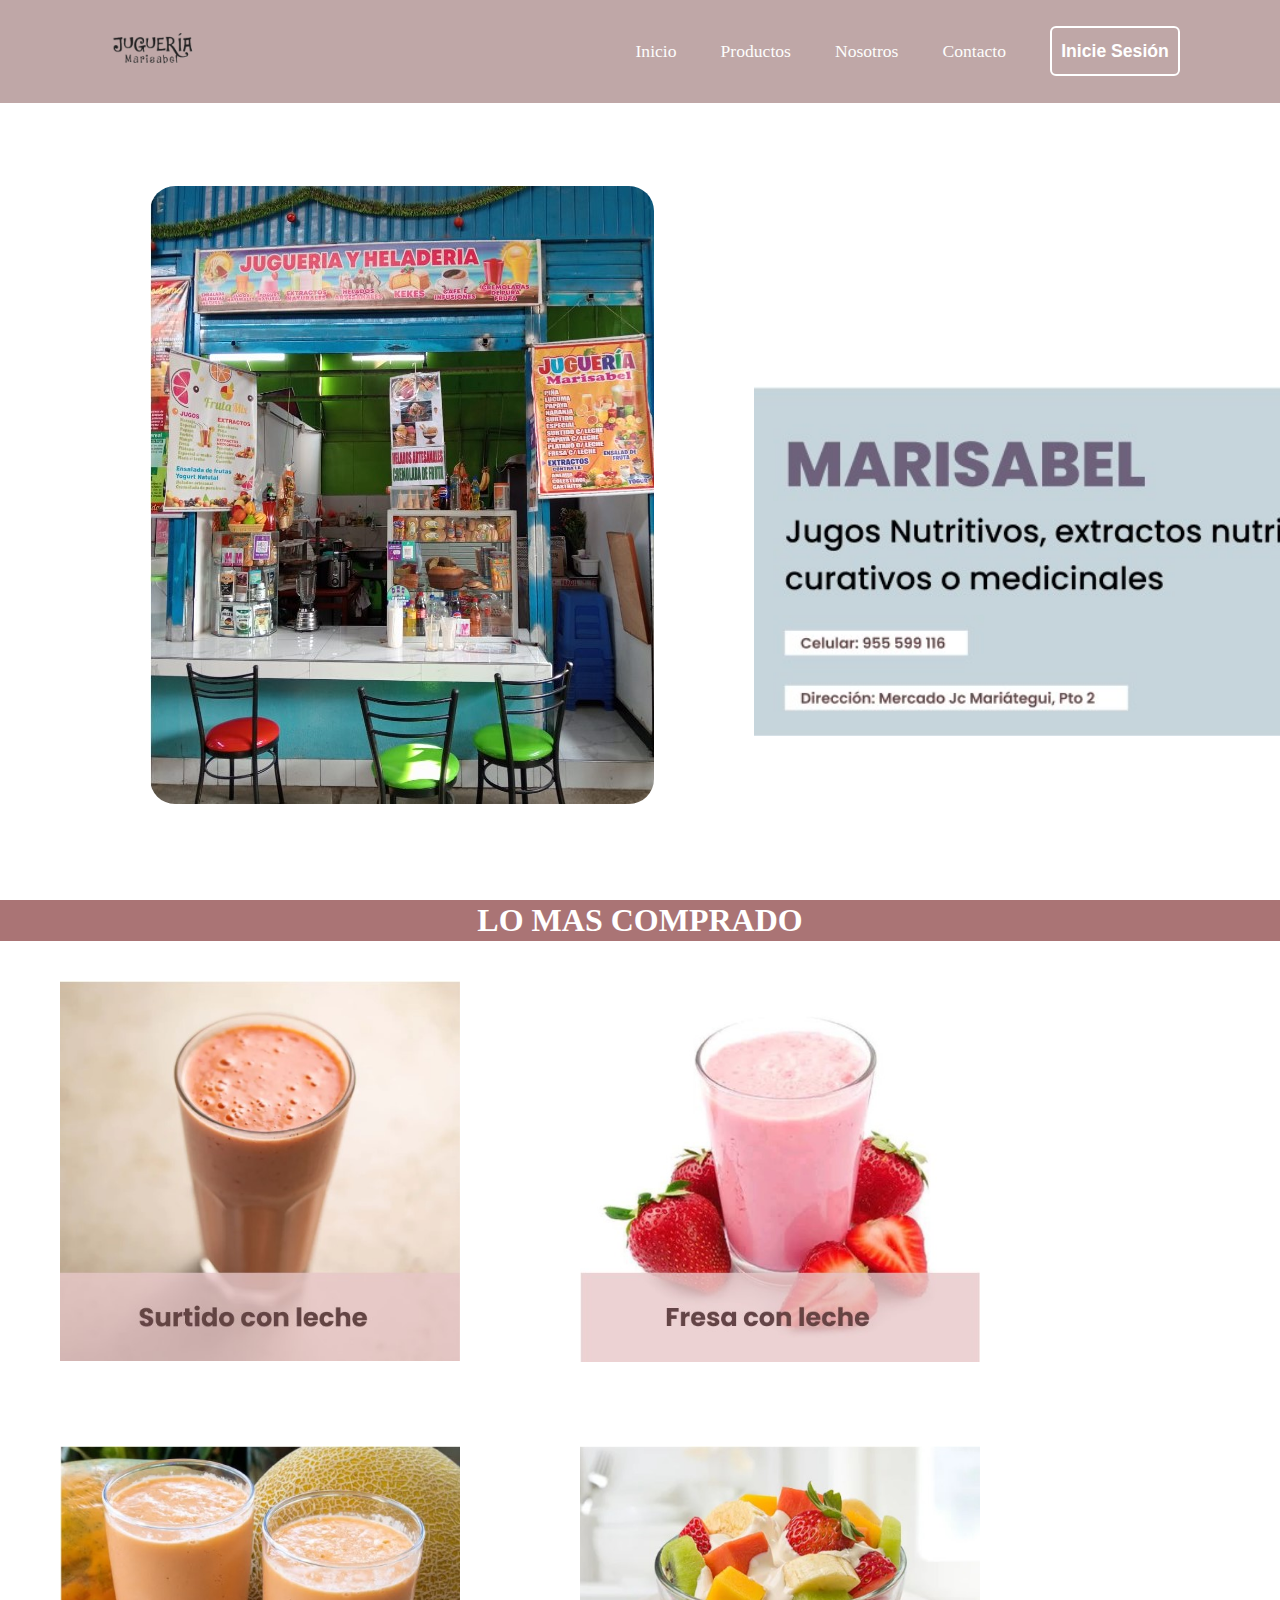
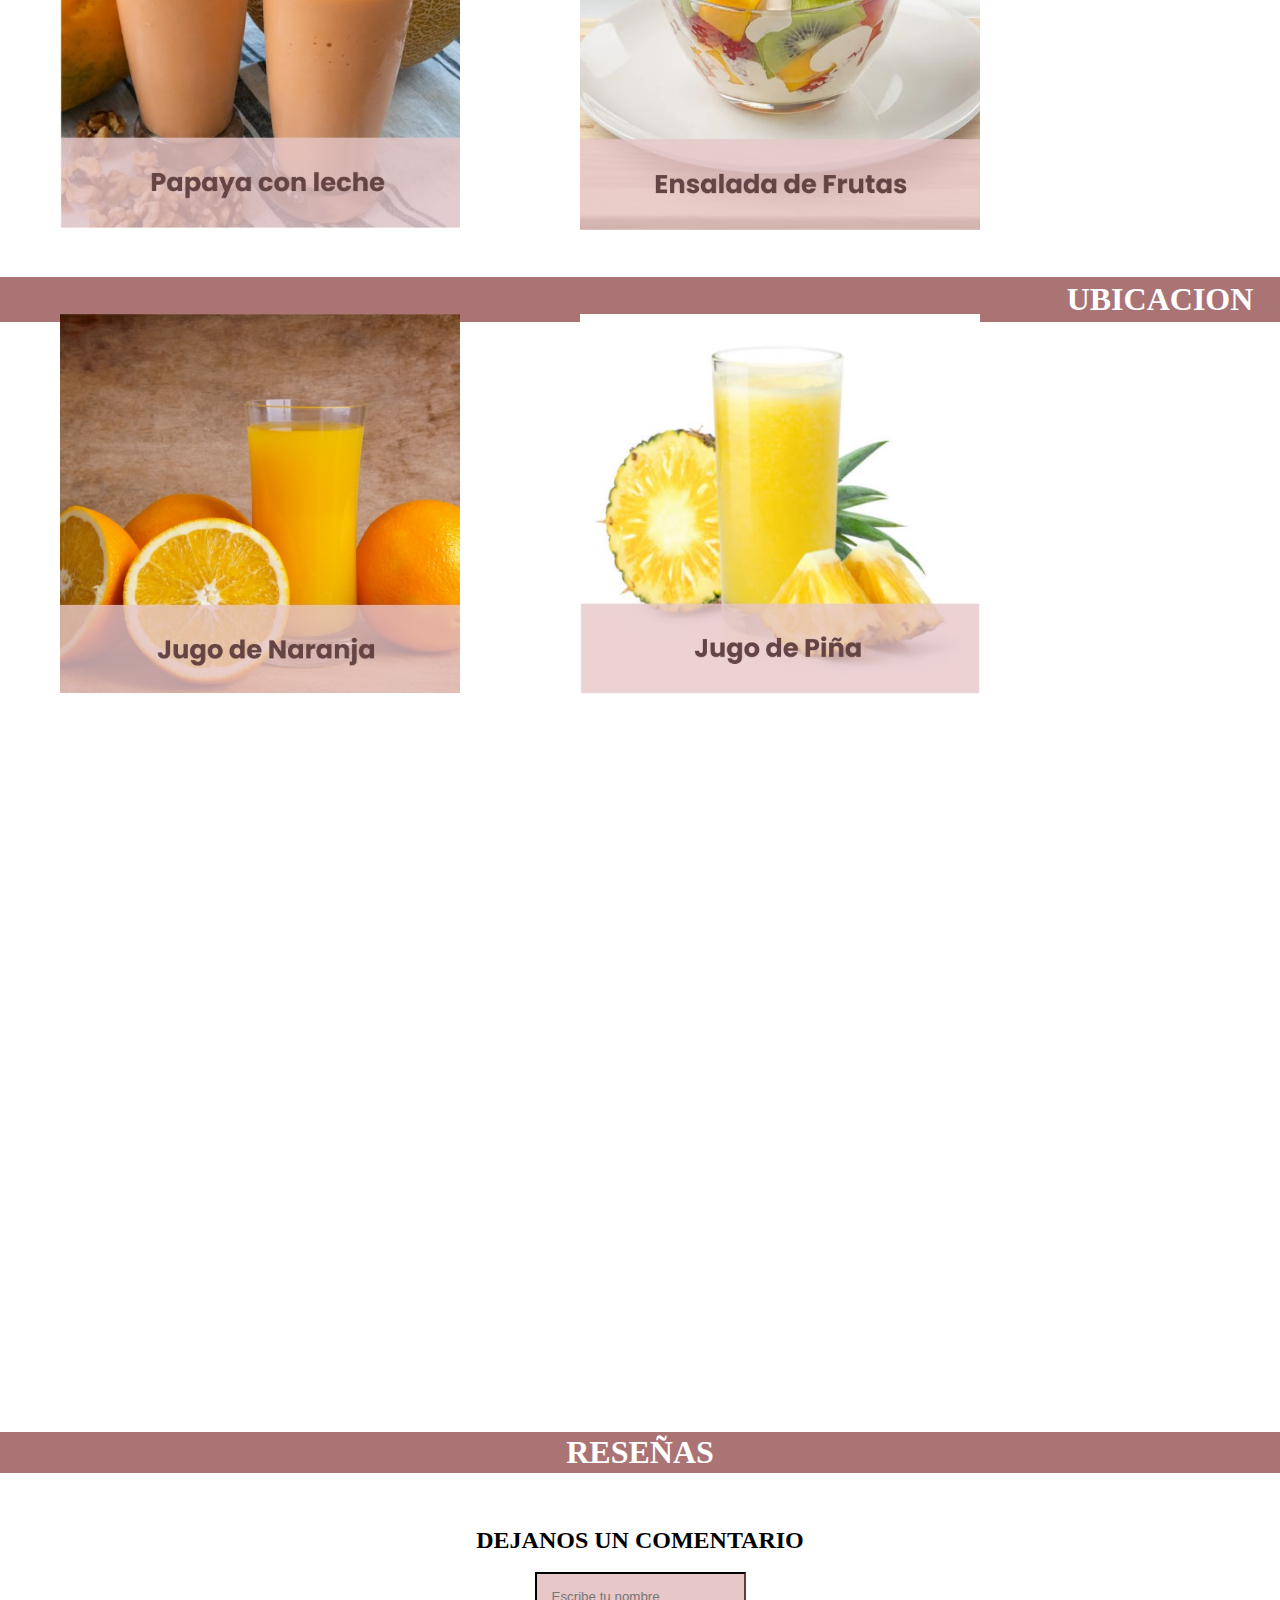
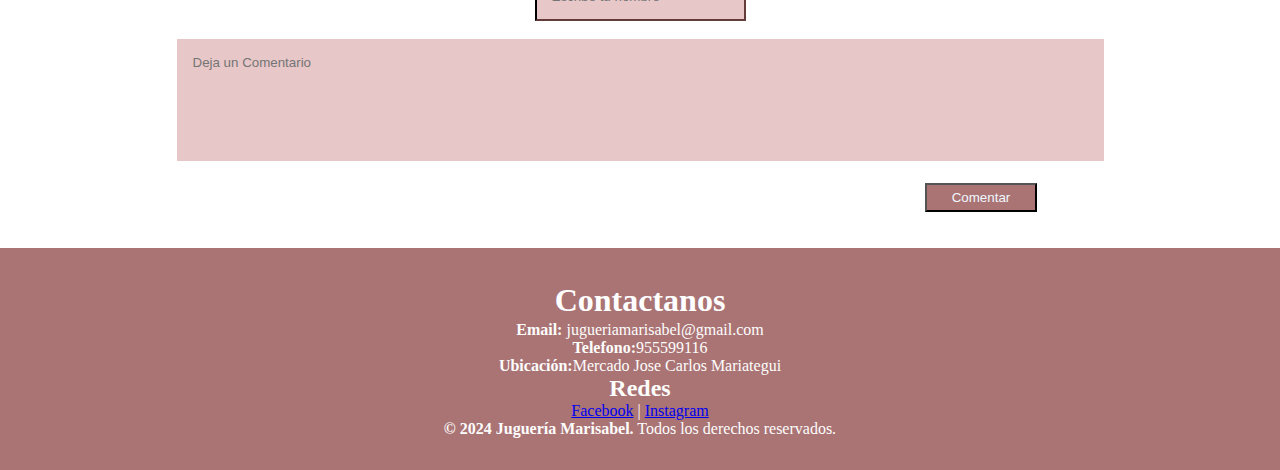
<file: Index.html>
<!DOCTYPE html>
<html lang="es">

<head>
    <meta charset="UTF-8">
    <meta name="viewport" content="width=device-width, initial-scale=1.0">
    <title>Jugueria </title>
    <link rel="stylesheet" href="./Css/style.css">

</head>

<body>

    <script src="./Js/login.js"></script>
    <header>

        <div class="logo">
            <img src="./imgpro/log.png" alt="" width="100">
        </div>

        <nav class="navegacion"> <!-- Creando el menú -->
            <a href="Index.html">Inicio</a>
            <a href="Productos.html">Productos</a>
            <a href="Nosotros.html">Nosotros</a>
            <a href="Contacto.html">Contacto</a>
            <button class="btn" onclick="location.href='login.html'">Inicie Sesión</button>
        </nav>

    </header>


    <br><br>

    <div class="contenedor">
        <img class="imagen1" src="./imgpro/Puesto.jpg" alt="">
        <img class="imagen2" src="./imgpro/Lema.jpg" alt="">
    </div>
    
    <br><br>

    <div class="Inicio">
        <h1>LO MAS COMPRADO</h1>
    </div>

    <div class="enbutidos">
        <div class=enbutido1>
            <img src="imgpro/surtidos/surtido1.jpg" alt="">
        </div>
    </div>
    <div class="enbutidos">
        <div class=enbutido1>
            <img src="imgpro/surtidos/surtido2.jpg" alt="">
        </div>
    </div>
    <div class="enbutidos">
        <div class=enbutido1>
            <img src="imgpro/surtidos/surtido3.jpg" alt="">
        </div>
    </div>
    <div class="enbutidos">
        <div class=enbutido1>
            <img src="imgpro/surtidos/surtido4.jpg" alt="">
        </div>
    </div>
    <div class="enbutidos">
        <div class=enbutido1>
            <img src="imgpro/surtidos/surtido5.jpg" alt="">
        </div>
    </div>
    <div class="enbutidos">
        <div class=enbutido1>
            <img src="imgpro/surtidos/surtido6.jpg" alt="">
        </div>
    </div>

    

    <br><br>
    <div class="ubicacion">

        <h1>UBICACION</h1>

    </div><br><br>

    <iframe
        src="https://www.google.com/maps/embed?pb=!1m18!1m12!1m3!1d949.9019929996198!2d-76.98921442967804!3d-11.938868339245543!2m3!1f0!2f0!3f0!3m2!1i1024!2i768!4f13.1!3m3!1m2!1s0x9105dab796ec04b1%3A0x4521cd4cae02888f!2sMercado%20Jose%20Carlos%20Mariategui!5e1!3m2!1ses-419!2spe!4v1716254564432!5m2!1ses-419!2spe"
        width="1200" height="600" style="border:0;" allowfullscreen="" loading="lazy"
        referrerpolicy="no-referrer-when-downgrade"></iframe>


    <h1>RESEÑAS</h1>
    <div class="reseña">
        <br><br><br>
        <div class="subtitulo">
            <h2>DEJANOS UN COMENTARIO</h2><br>
        </div>
        <div class="comen">
            <form action="https://formsubmit.co/a.claritahuanca@seoane.edu.pe" method="POST">  
                <input type="hidden" name="_template" value="box">  
                <input type="text" name="name" id="name" placeholder="Escribe tu nombre" required><br><br>
                <textarea name="comments" id="email" placeholder="Deja un Comentario" cols="110" rows="6"></textarea> <br><br>
                <input type="hidden" name="_next" value="http://localhost:3000/index.html">
                <input type="hidden" name="_captcha" value="false">
                <button type="submit">Comentar</button>
            </form>    
        </div>  
    </div>

</body>
<br><br>
<footer>
    <h1>Contactanos</h1>
    <p><b>Email:</b> jugueriamarisabel@gmail.com</p>
    <p> <b>Telefono:</b>955599116</p>
    <p> <b>Ubicación:</b>Mercado Jose Carlos Mariategui</p>
    <h2>Redes</h2>
    <p>
        <a href="https://www.facebook.com" target="_blank"><i class="fab fa-facebook"></i> Facebook</a> |

        <a href="https://www.instagram.com" target="_blank"><i class="fab fa-instagram"></i> Instagram</a>
    </p>
    <p><b>&copy; 2024 Juguería Marisabel.</b> Todos los derechos reservados.</p>
</footer>

</html>
</file>
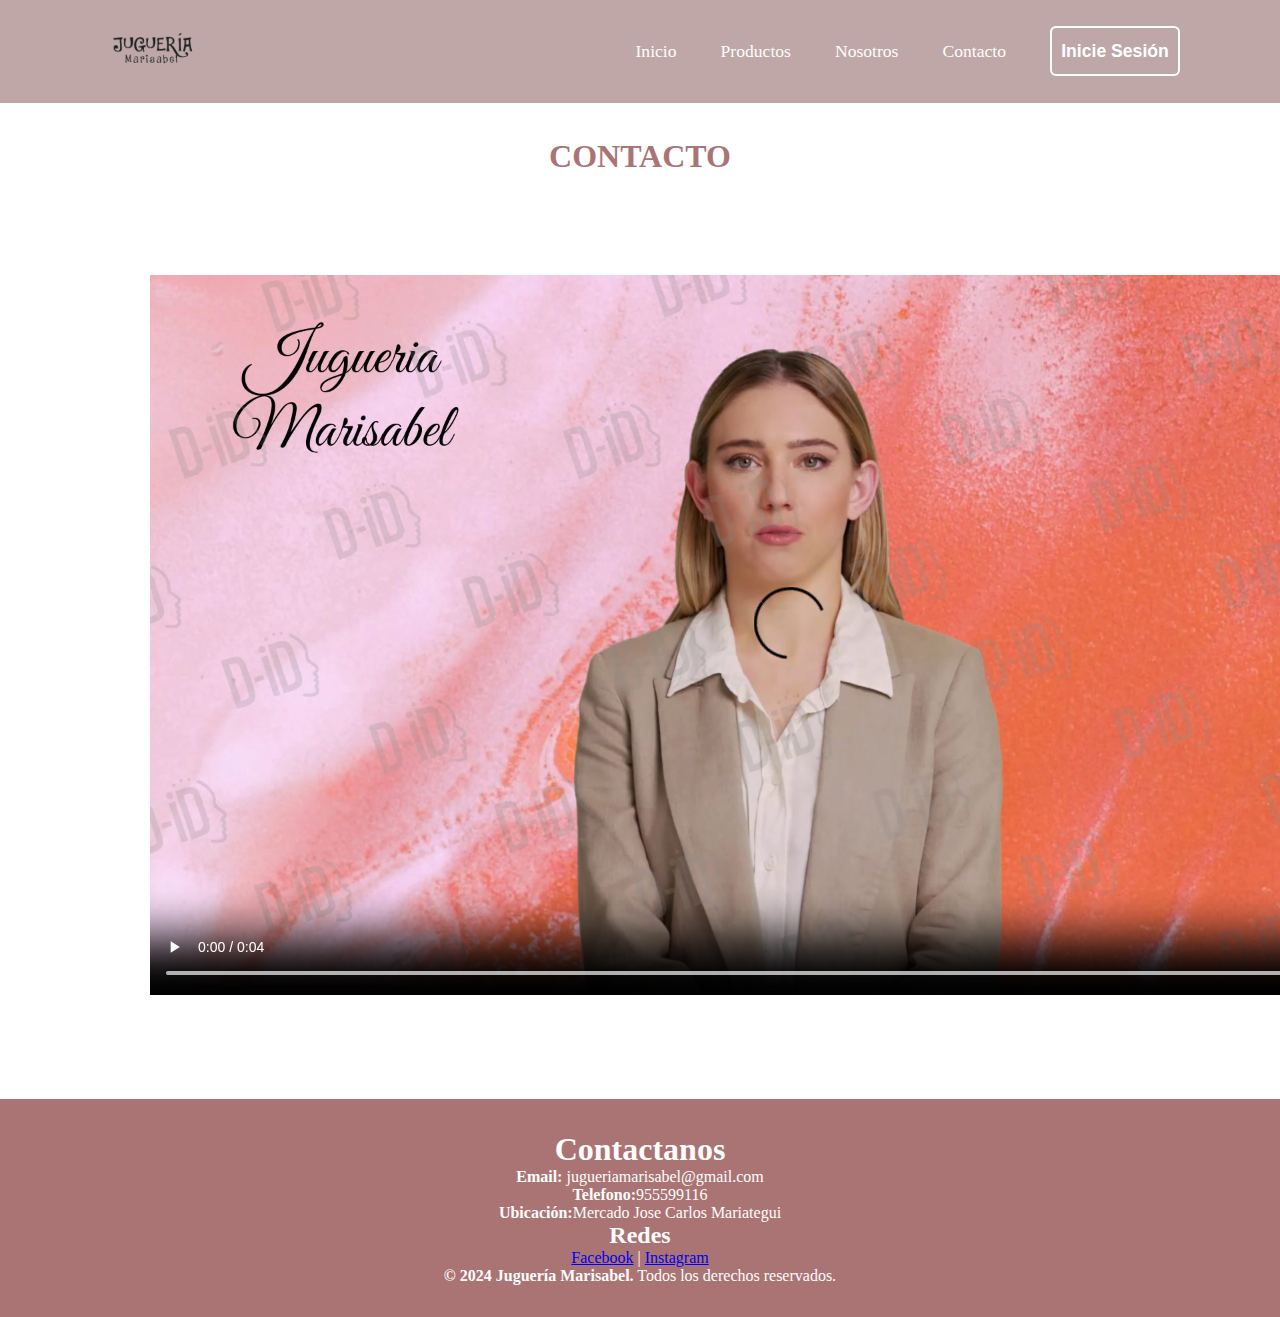
<file: Contacto.html>
<!DOCTYPE html>
<html lang="es">

<head>
    <meta charset="UTF-8">
    <meta name="viewport" content="width=device-width, initial-scale=1.0">
    <title>Jugueria</title>
    <link rel="stylesheet" href="./Css/contacto.css">
</head>

<body>

    <header>

        <div class="logo">
            <img src="./imgpro/log.png" alt="" class="logo-img" width="100">
        </div>

        <nav class="navegacion"> <!-- Creando el menú -->
            <a href="Index.html">Inicio</a>
            <a href="Productos.html">Productos</a>
            <a href="Nosotros.html">Nosotros</a>
            <a href="Contacto.html">Contacto</a>
            <button class="btn" onclick="location.href='login.html'">Inicie Sesión</button>
        </nav>
    </header>

    <br><br>
    <div class="titulo1">
        <h1>CONTACTO</h1>
    </div>

    <video width="1280" height="720" controls>
        <source src="./imgpro/Jugueria.mp4" type="video/mp4">
    </video>


</body>

<footer>
    <h1>Contactanos</h1>
    <p><b>Email:</b> jugueriamarisabel@gmail.com</p>
    <p> <b>Telefono:</b>955599116</p>
    <p> <b>Ubicación:</b>Mercado Jose Carlos Mariategui</p>
    <h2>Redes</h2>
    <p>
        <a href="https://www.facebook.com" target="_blank"><i class="fab fa-facebook"></i> Facebook</a> |

        <a href="https://www.instagram.com" target="_blank"><i class="fab fa-instagram"></i> Instagram</a>
    </p>
    <p><b>&copy; 2024 Juguería Marisabel.</b> Todos los derechos reservados.</p>
</footer>

</html>
</file>
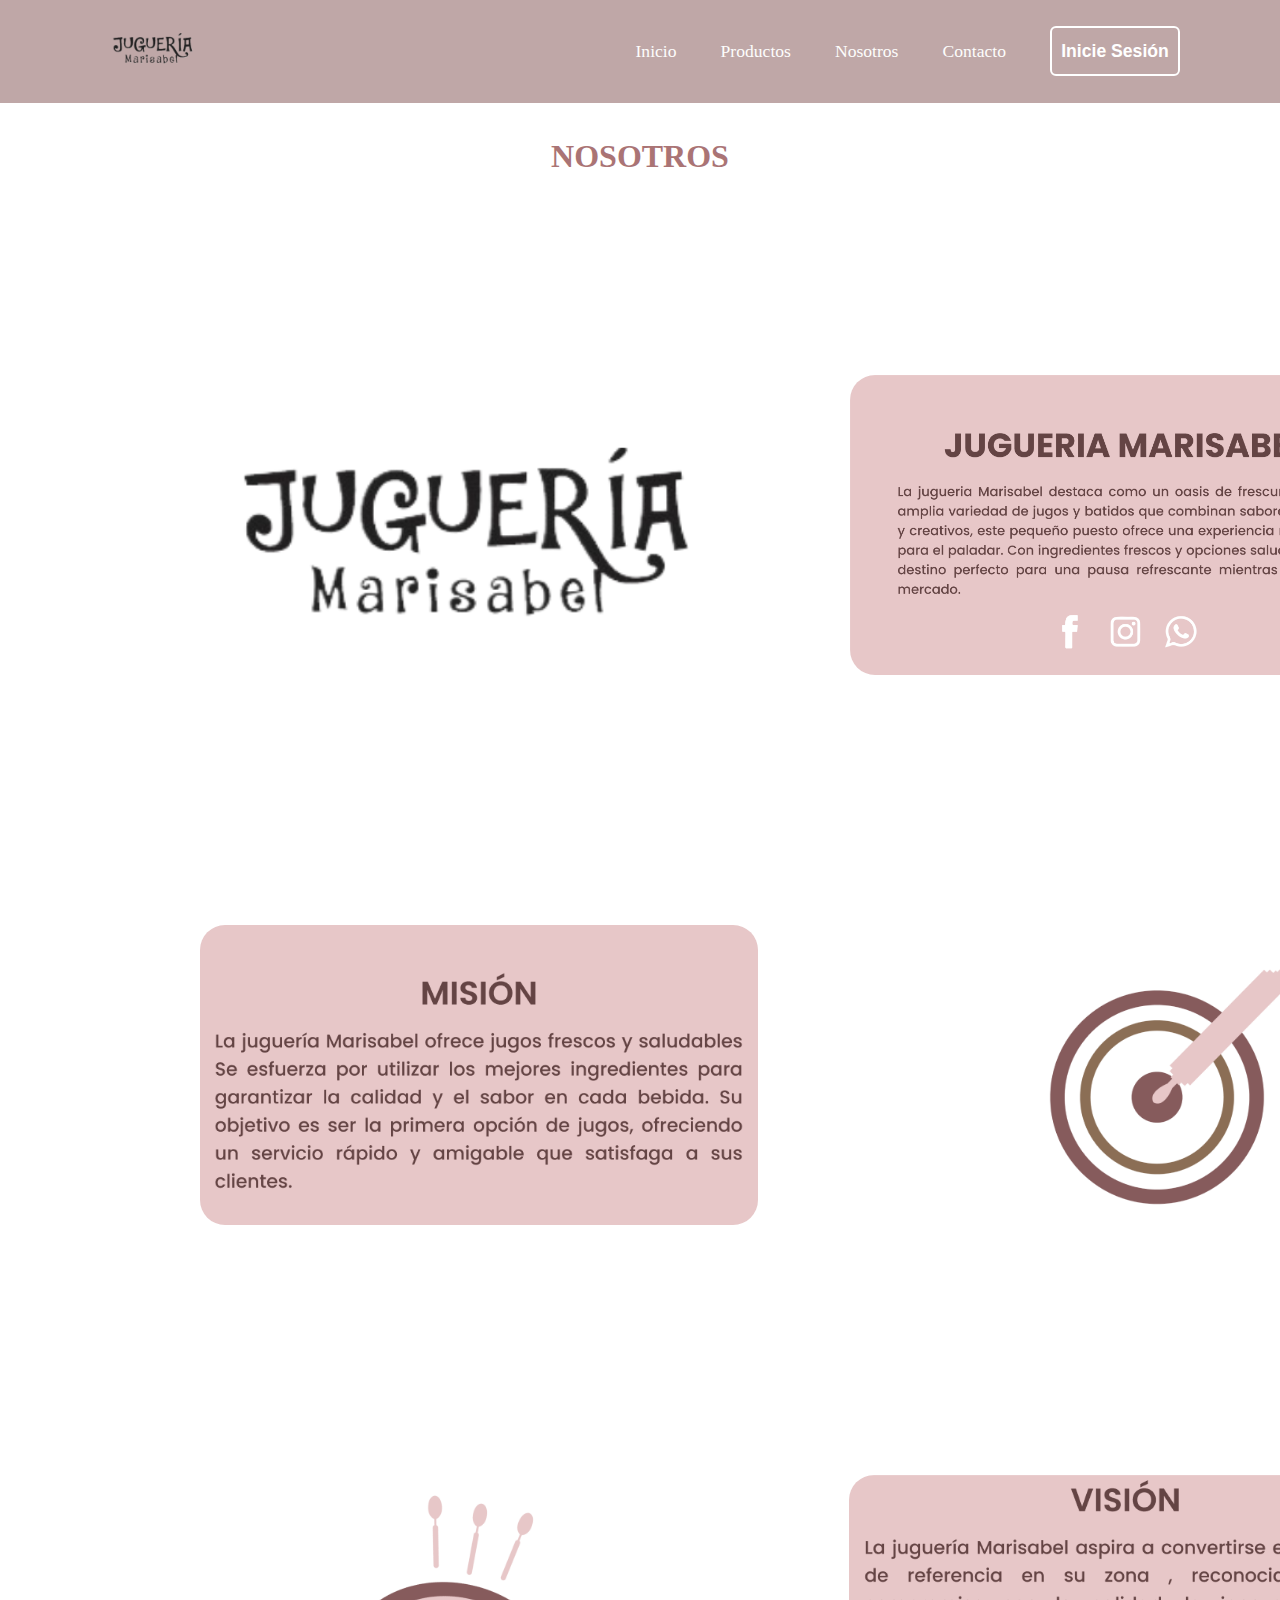
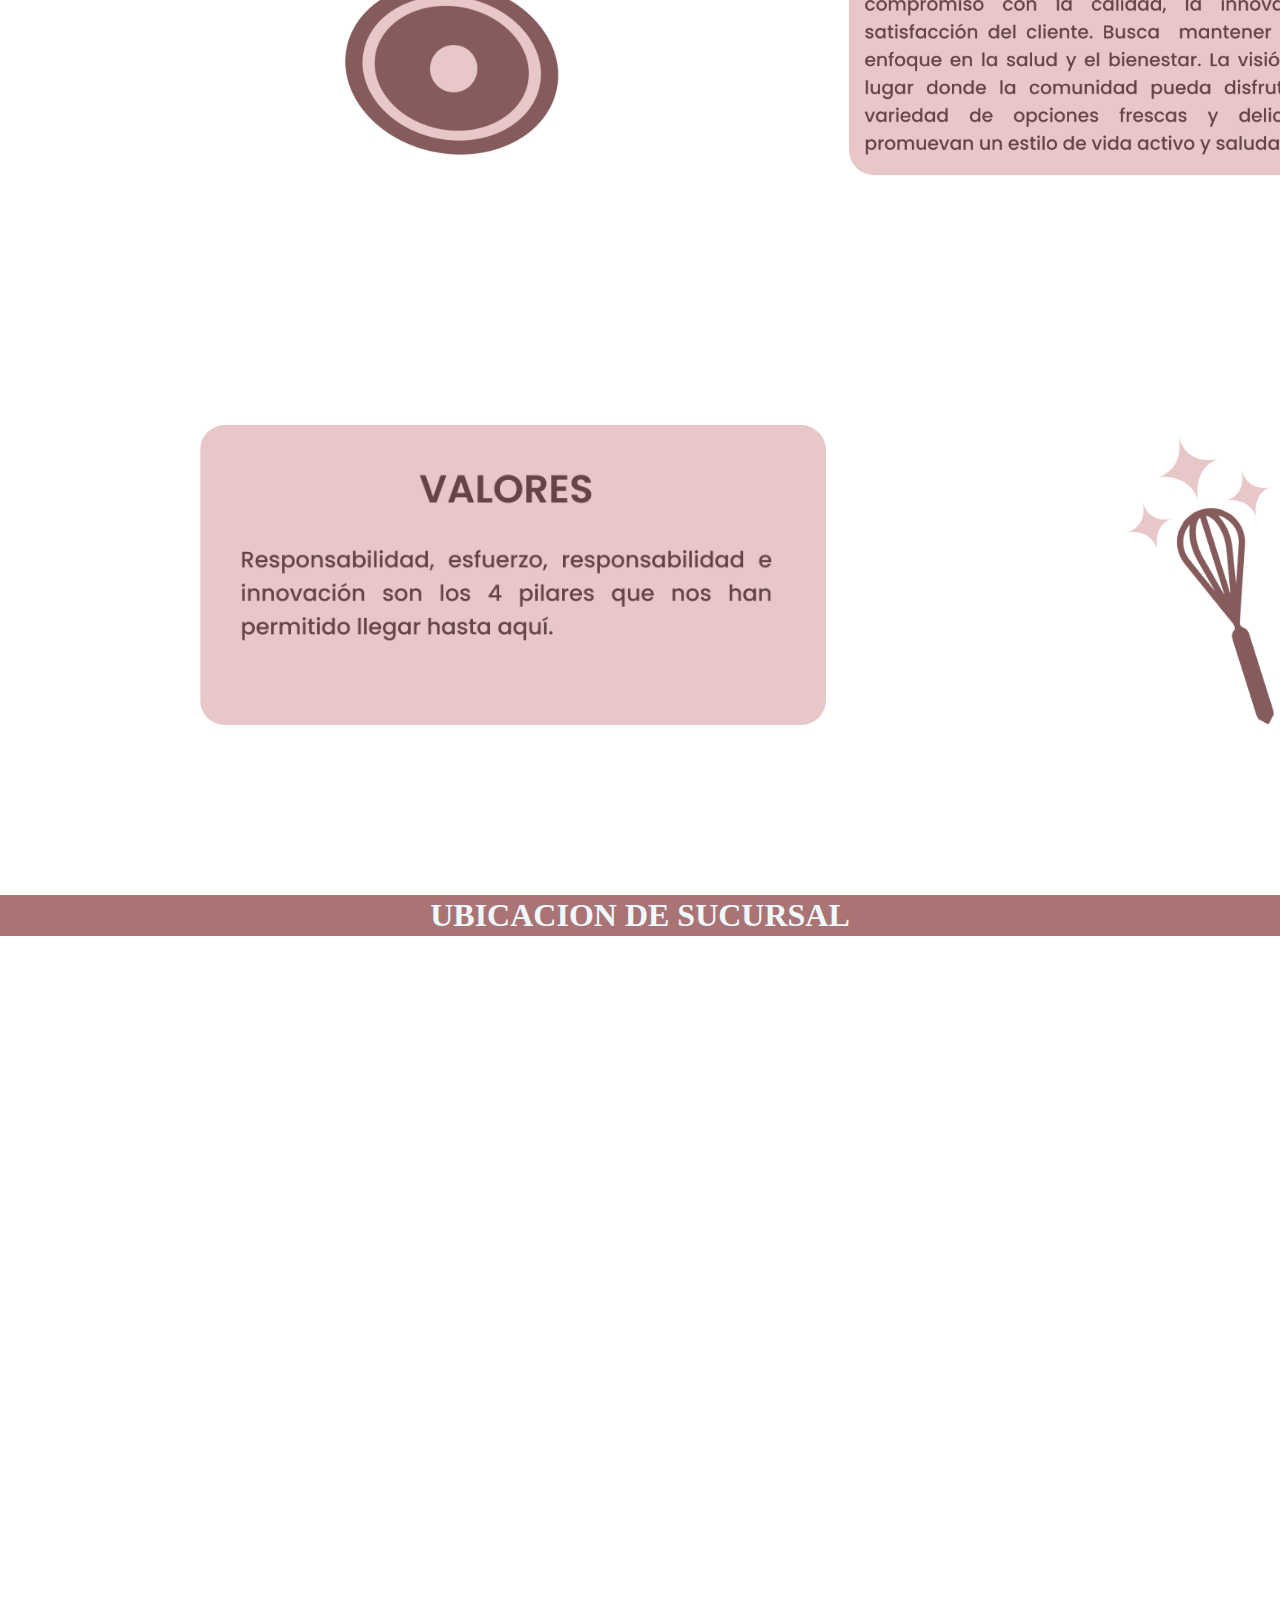
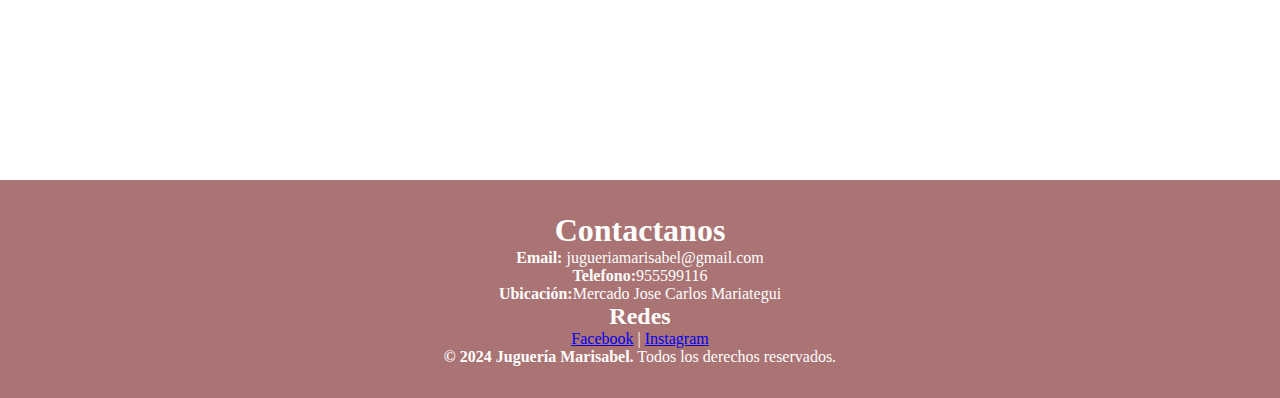
<file: Nosotros.html>
<!DOCTYPE html>
<html lang="es">

<head>
    <meta charset="UTF-8">
    <meta name="viewport" content="width=device-width, initial-scale=1.0">
    <title>Jugueria</title>
    <link rel="stylesheet" href="./Css/Nosotros.css">
</head>

<body>

    <header>

        <div class="logo">
            <img src="./imgpro/log.png" alt="" class="logo-img" width="100">
        </div>

        <nav class="navegacion"> <!-- Creando el menú -->
            <a href="Index.html">Inicio</a>
            <a href="Productos.html">Productos</a>
            <a href="Nosotros.html">Nosotros</a>
            <a href="Contacto.html">Contacto</a>
            <button class="btn" onclick="location.href='login.html'">Inicie Sesión</button>
        </nav>

    </header>

    <br><br>

    <div class="titulo1">
        <h1>NOSOTROS</h1>
    </div>

    <div class="contenedor">
        <img class="imagen1" src="./imgpro/log.png" alt="">
        <img class="imagen2" src="./imgpro/nosotros/jugueria.png" alt="">
    </div>

    <div class="contenedor">
        <img class="imagen3" src="./imgpro/nosotros/mision.png" alt="">
        <img class="imagen4" src="./imgpro/nosotros/masa.png" alt="">
    </div>

    <div class="contenedor">
        <img class="imagen5" src="./imgpro/nosotros/cucharitas.png" alt="">
        <img class="imagen6" src="./imgpro/nosotros/vision.png" alt="">
    </div>

    <div class="contenedor">
        <img class="imagen7" src="./imgpro/nosotros/valores.png" alt="">
        <img class="imagen8" src="./imgpro/nosotros/batidora.png" alt="">
    </div>

    <div class="ubicacion">

        <h1>UBICACION DE SUCURSAL</h1>

    </div>

    <iframe
        src="https://www.google.com/maps/embed?pb=!1m18!1m12!1m3!1d949.9019929996198!2d-76.98921442967804!3d-11.938868339245543!2m3!1f0!2f0!3f0!3m2!1i1024!2i768!4f13.1!3m3!1m2!1s0x9105dab796ec04b1%3A0x4521cd4cae02888f!2sMercado%20Jose%20Carlos%20Mariategui!5e1!3m2!1ses-419!2spe!4v1716254564432!5m2!1ses-419!2spe"
        width="1200" height="600" style="border:0;" allowfullscreen="" loading="lazy"
        referrerpolicy="no-referrer-when-downgrade">
    </iframe>


</body>

<footer>
    <h1>Contactanos</h1>
    <p><b>Email:</b> jugueriamarisabel@gmail.com</p>
    <p> <b>Telefono:</b>955599116</p>
    <p> <b>Ubicación:</b>Mercado Jose Carlos Mariategui</p>
    <h2>Redes</h2>
    <p>
        <a href="https://www.facebook.com" target="_blank"><i class="fab fa-facebook"></i> Facebook</a> |

        <a href="https://www.instagram.com" target="_blank"><i class="fab fa-instagram"></i> Instagram</a>
    </p>
    <p><b>&copy; 2024 Juguería Marisabel.</b> Todos los derechos reservados.</p>
</footer>

</html>
</file>
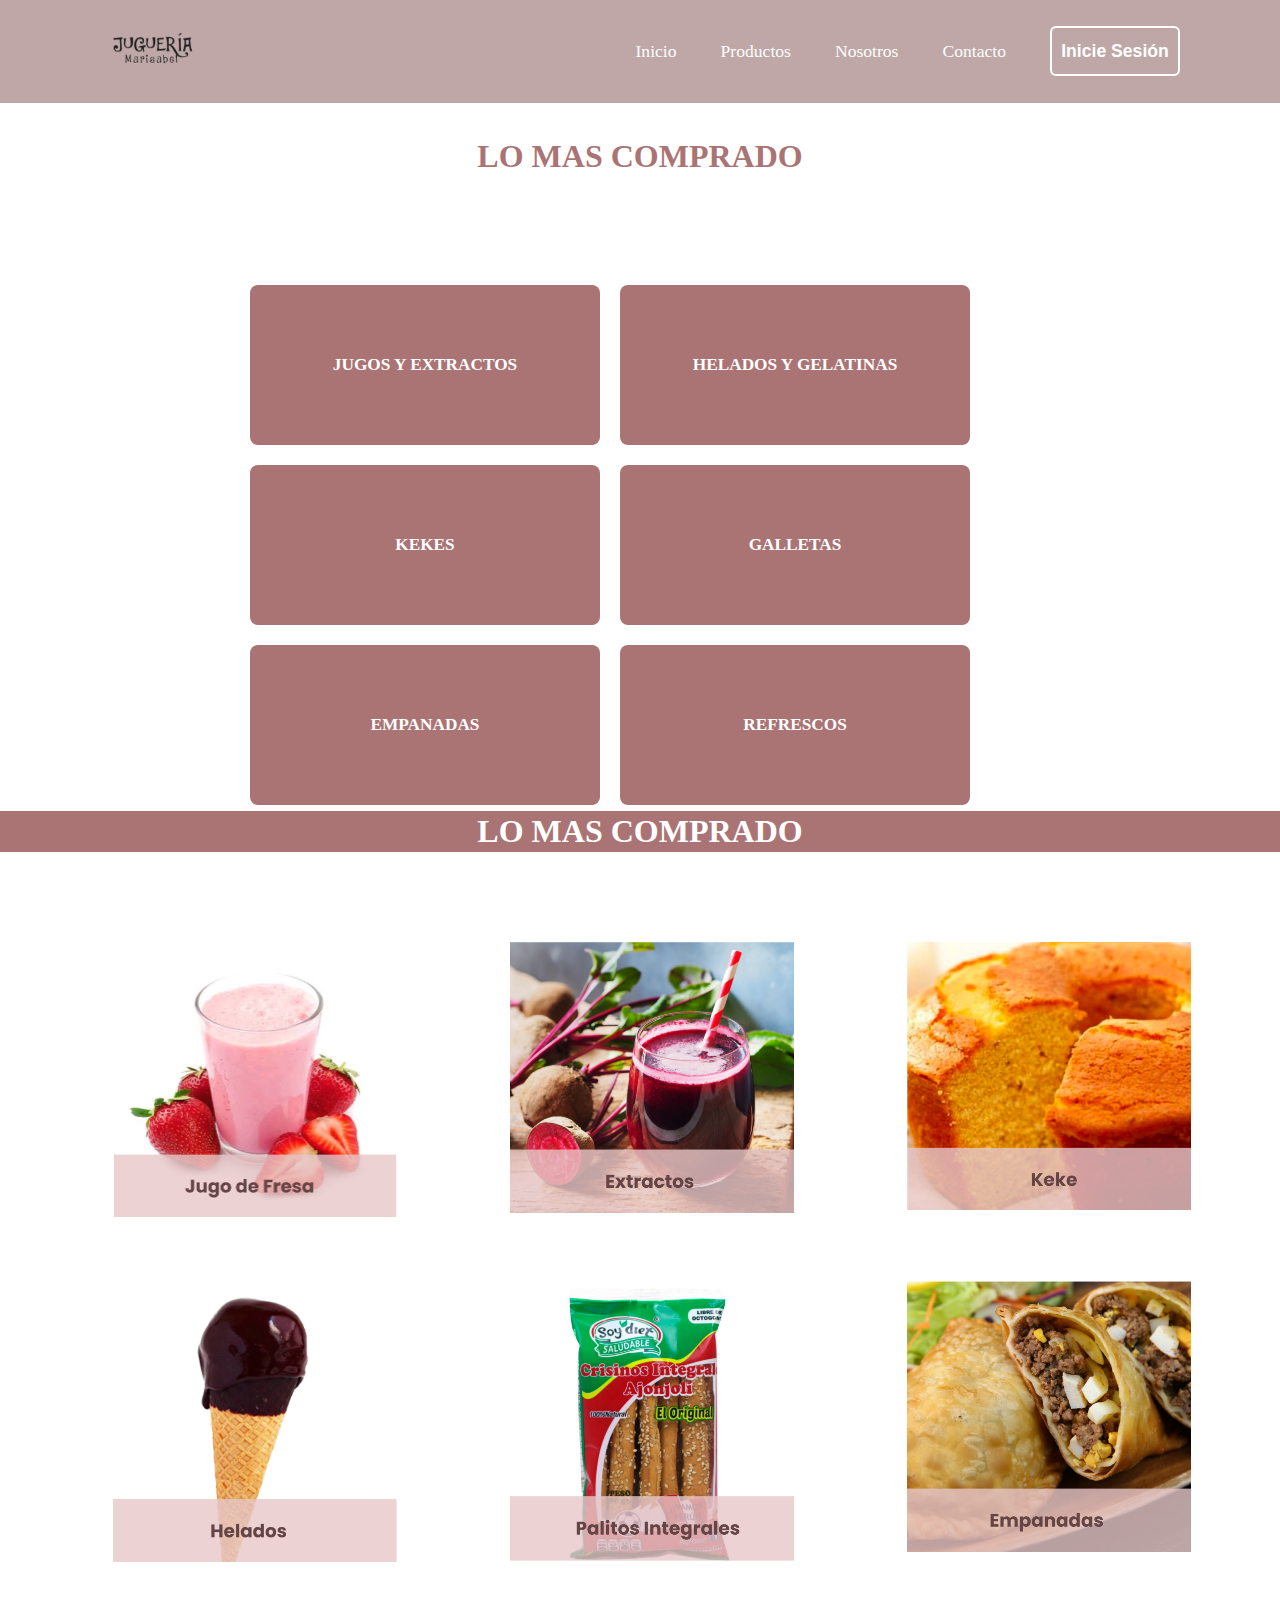
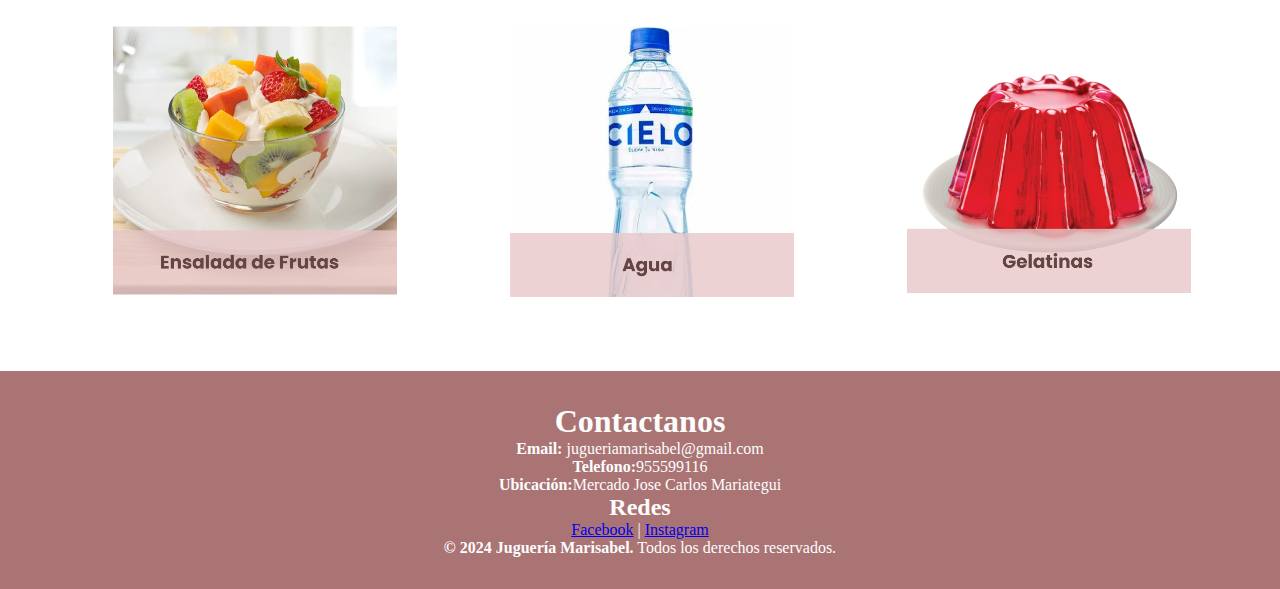
<file: Productos.html>
<!DOCTYPE html>
<html lang="es">

<head>
    <meta charset="UTF-8">
    <meta name="viewport" content="width=device-width, initial-scale=1.0">
    <title>Jugueria</title>
    <link rel="stylesheet" href="./Css/productos.css">
</head>

<body>

    <header>

        <div class="logo">
            <img src="./imgpro/log.png" alt="" class="logo-img" width="100">
        </div>

        <nav class="navegacion"> <!-- Creando el menú -->
            <a href="Index.html">Inicio</a>
            <a href="Productos.html">Productos</a>
            <a href="Nosotros.html">Nosotros</a>
            <a href="Contacto.html">Contacto</a>
            <button class="btn" onclick="location.href='login.html'">Inicie Sesión</button>
        </nav>
    </header>

    <br><br>

    <div class="titulo1">
        <h1>LO MAS COMPRADO</h1>
    </div>

    <br><br>

    <div class="menu">

        <div class="c1">
            <div class="palabra">
                <h5>JUGOS Y EXTRACTOS</h5>
            </div>
        </div>

        <div class="c1">
            <div class="palabra">
                <h5>HELADOS Y GELATINAS</h5>
            </div>
        </div>

        <div class="c1">
            <div class="palabra">
                <h5>KEKES</h5>
            </div>
        </div>

        <div class="c1">
            <div class="palabra">
                <h5>GALLETAS</h5>
            </div>
        </div>

        <div class="c1">
            <div class="palabra">
                <h5>EMPANADAS</h5>
            </div>
        </div>

        <div class="c1">
            <div class="palabra">
                <h5>REFRESCOS</h5>
            </div>
        </div>

    </div>

    <div class="titulo2">
        <h1>LO MAS COMPRADO</h1>
    </div>
    <br><br>


    <div class="productos">

        <div class="enbutidos">
            <div class=enbutido1>
                <img src="./imgpro/Productos/jugofresa.png" alt="">
            </div>
        </div>
        <div class="enbutidos">
            <div class=enbutido1>
                <img src="./imgpro/Productos/extractos.png" alt="">
            </div>
        </div>
        <div class="enbutidos">
            <div class=enbutido1>
                <img src="./imgpro/Productos/keke.png" alt="">
            </div>
        </div>
        <div class="enbutidos">
            <div class=enbutido1>
                <img src="./imgpro/Productos/Helados.png" alt="">
            </div>
        </div>
        <div class="enbutidos">
            <div class=enbutido1>
                <img src="./imgpro/Productos/palitosintegrales.png" alt="">
            </div>
        </div>
        <div class="enbutidos">
            <div class=enbutido1>
                <img src="./imgpro/Productos/empanadas.png" alt="">
            </div>
        </div>
        <div class="enbutidos">
            <div class=enbutido1>
                <img src="./imgpro/Productos/ensaladafrutas.png" alt="">
            </div>
        </div>
        <div class="enbutidos">
            <div class=enbutido1>
                <img src="./imgpro/Productos/agua.png" alt="">
            </div>
        </div>
        <div class="enbutidos">
            <div class=enbutido1>
                <img src="./imgpro/Productos/gelatina.png" alt="">
            </div>
        </div>

    </div>

</body>

<footer>
    <h1>Contactanos</h1>
    <p><b>Email:</b> jugueriamarisabel@gmail.com</p>
    <p> <b>Telefono:</b>955599116</p>
    <p> <b>Ubicación:</b>Mercado Jose Carlos Mariategui</p>
    <h2>Redes</h2>
    <p>
        <a href="https://www.facebook.com" target="_blank"><i class="fab fa-facebook"></i> Facebook</a> |

        <a href="https://www.instagram.com" target="_blank"><i class="fab fa-instagram"></i> Instagram</a>
    </p>
    <p><b>&copy; 2024 Juguería Marisabel.</b> Todos los derechos reservados.</p>
</footer>

</html>
</file>
<file: Css/style.css>
*{
    /* Margenes de la pagina */
    margin: 0;
    padding: 0;
    box-sizing: border-box;
}

header{
    position: fixed;
    top: 0;
    left: 0;
    width: 100%;
    padding: 20px 100px;
    display: flex;
    align-items: center;
    justify-content: space-between;
    z-index: 99;
    background-color: #bfa7a7;
}

.logo{
    font-size: 2.3rem;
    color: #fff;
    user-select: none;
    cursor: pointer;
}

.navegacion a{
    position: relative;
    font-size: 1.1rem;
    color: #fdfdfc ;
    text-decoration: none;
    font-weight: 500;
    margin-left: 40px;
}

.navegacion a::after{
    content: "";
    position: absolute;
    width: 100%;
    bottom: -6px;
    left: 0;
    height: 2px;
    background: #AA7475;
    transform: scale(0);
    transform-origin: right;
    transition: transform .4s;
}

.navegacion a:hover::after{
    transform: scale(1);
    transform-origin: left;
}

.navegacion .btn{
    width: 130px;
    height: 50px;
    background: transparent;
    border: 2px solid #fff;
    border-radius:  6px;
    cursor: pointer;
    font-size: 1.1rem;
    color: #fff;
    font-weight: 600;
    margin-left: 40px;
}

.navegacion .btn:hover{
    background: #fff;
    color: black; 
}

.contenedor{
display: flex;/* las propiedades dependen del flex,es importante que este */
justify-content:flex-start;
margin: 150px 100px 60px 150px; /* para separar del margen */
border-radius: 30px;

}

.imagen1{
border-radius: 25px;
}

.imagen2{
margin: 0 100px;/* Separacion-Imagenes */
margin-top: 200px;/* margen superior: 250 px; */
height: 350px; /* altura: 300 píxeles; */
}

h1{
    text-align: center;/* Centrar el textito */
    background-color: #AA7475;
    color: #ffffff;
   padding: 2px 0  ;/* rellleno */
}

div.enbutidos{
    margin: 40px 60px;
    box-shadow: 0 4px  8px 0 lightskyblue, 0 6px  20px 0 rgba(0, 0, 0, 0,19);
    float: left;
    width: 400px;

}
div.enbutidos img{
    width: 100%;
    height: auto;
}

div.enbutidos:hover{
    border: 1px solid lightcoral;
    transform: rotate(-3deg);
}

iframe{
    margin: 40px 190px;
    margin-top: 50px;/* margen superior: 250 px; */
}

    .ubicacion{
    margin-top: 900px;/* margen superior: 250 px; */
    text-align: center;/* Centrar el textito */
    background-color: #AA7475;
    color: aliceblue;
    padding: 2px 0  ;/* rellleno */
    }

#email{
    resize: none;
    background-color: #E7C7C8;
    padding: 15px 15px;
    font-family: Arial, Helvetica, sans-serif;
    border-color: #E7C7C8;;
}

#name{
    resize: none;
    background-color: #E7C7C8;
    padding: 15px 15px;
    font-family: Arial, Helvetica, sans-serif;
    border-color: #0f0909;
}

/* .comen a{
    font-family: Arial, Helvetica, sans-serif;
    font-weight: 100;
    background-color: #AA7475;
    color: aliceblue;
    text-decoration: none;
    margin-left: 682px;
    padding: 5px 25px;
} */

.comen button{
    font-family: Arial, Helvetica, sans-serif;
    font-weight: 100;
    background-color: #AA7475;
    cursor: pointer;
    color: aliceblue;
    text-decoration: none;
    margin-left: 682px;
    padding: 5px 25px;
}


.cajacomentario .usuario{
    margin-left : 10rem;
    margin-right: 10rem;
    margin-top: 3rem;
    padding: 1rem;
    position: relative;
    border: .1rem solid rgba(0, 0, 0, .2);
    box-shadow: 0 .5rem 1rem rgba(0, 0, 0, .1);
    flex: 1 1 40rem;
    border-radius: .5rem;
}


.cajacomentario .usuario .nombre{
    background-color: #AA7475;
    color: aliceblue;
    position: absolute;
    padding: 0 100px;
    top: 2rem;
    left: 15%; 
    font-size: 2rem;
    font-weight: bold;
}

.cajacomentario .usuario .comentario{
    background-color: #E7C7C8;
    color: #644444;
    position: absolute;
    margin: 3rem;
    padding: 1%;
    top: 3rem; 
    left: 11%; 
    font-size: 150%;
    text-align: justify;  
}

.cajacomentario .usuario .logo{
    position: relative;
    top: 1rem;
    right: 43%;
}

.reseña{
    text-align: center;
    position: relative;
}

.imag{
    position: absolute;
    top: 7%;
    left: 57%;
}

footer{
    text-align: center;
    background-color:#AA7475;/* Color de mi fondo */
    color: white; /* Color del texto */
    text-align: center;
    padding: 2em 0; /* Espaciado vertical */
    color: #fdfdfc; /* Color de los enlaces */
    text-decoration: none;
}
</file>
<file: Css/contacto.css>
* {
    /* Margenes de la pagina */
    margin: 0;
    padding: 0;
    box-sizing: border-box;
}

header {
    position: fixed;
    top: 0;
    left: 0;
    width: 100%;
    padding: 20px 100px;
    display: flex;
    align-items: center;
    justify-content: space-between;
    z-index: 99;
    background-color: #bfa7a7;
}

.logo {
    font-size: 2.3rem;
    color: #fff;
    user-select: none;
    cursor: pointer;
}

.navegacion a {
    position: relative;
    font-size: 1.1rem;
    color: #fdfdfc ;
    text-decoration: none;
    font-weight: 500;
    margin-left: 40px;
}

.navegacion a::after {
    content: "";
    position: absolute;
    width: 100%;
    bottom: -6px;
    left: 0;
    height: 2px;
    background: #AA7475;
    transform: scale(0);
    transform-origin: right;
    transition: transform .4s;
}

.navegacion a:hover::after {
    transform: scale(1);
    transform-origin: left;
}

.navegacion .btn {
    width: 130px;
    height: 50px;
    background: transparent;
    border: 2px solid #fff;
    border-radius: 6px;
    cursor: pointer;
    font-size: 1.1rem;
    color: #fff;
    font-weight: 600;
    margin-left: 40px;
}

.titulo1 {

    text-align: center;
    color: #AA7475;
    margin-top: 200px;
}

video {
    margin: 0 150px;
    /* Separacion-Imagenes */
    margin-top: 100px;
    /* margen superior: 250 px; */
}

.navegacion .btn:hover {
    background: #fff;
    color: black;
}

.titulo1 {
    text-align: center;
    /* Centrar el textito */
    color: #AA7475;
    margin-top: 8%;
}

footer {
    margin-top: 100px;
    text-align: center;
    background-color: #AA7475;
    /* Color de mi fondo */
    color: white;
    /* Color del texto */
    text-align: center;
    padding: 2em 0;
    /* Espaciado vertical */
    color: #fdfdfc;
    /* Color de los enlaces */
    text-decoration: none;
}
</file>
<file: Css/Nosotros.css>
* {
    /* Margenes de la pagina */
    margin: 0;
    padding: 0;
    box-sizing: border-box;
}

header {
    position: fixed;
    top: 0;
    left: 0;
    width: 100%;
    padding: 20px 100px;
    display: flex;
    align-items: center;
    justify-content: space-between;
    z-index: 99;
    background-color: #bfa7a7;
}

.logo {
    font-size: 2.3rem;
    color: #fff;
    user-select: none;
    cursor: pointer;
}

.navegacion a {
    position: relative;
    font-size: 1.1rem;
    color: #fdfdfc ;
    text-decoration: none;
    font-weight: 500;
    margin-left: 40px;
}

.navegacion a::after {
    content: "";
    position: absolute;
    width: 100%;
    bottom: -6px;
    left: 0;
    height: 2px;
    background: #AA7475;
    transform: scale(0);
    transform-origin: right;
    transition: transform .4s;
}

.navegacion a:hover::after {
    transform: scale(1);
    transform-origin: left;
}

.navegacion .btn {
    width: 130px;
    height: 50px;
    background: transparent;
    border: 2px solid #fff;
    border-radius: 6px;
    cursor: pointer;
    font-size: 1.1rem;
    color: #fff;
    font-weight: 600;
    margin-left: 40px;
}

.navegacion .btn:hover {
    background: #fff;
    color: black;
}

.titulo1 {
    text-align: center;
    /* Centrar el textito */
    color: #AA7475;
    margin-top: 8%;
}

.contenedor {
    display: flex;
    /* las propiedades dependen del flex,es importante que este */
    justify-content: flex-start;
    margin: 150px 100px 60px 150px;
    /* para separar del margen */
    border-radius: 30px;

}

.imagen1 {
    margin: 0 20px;
    /* Separacion-Imagenes */
    margin-top: 50px;
    /* margen superior: 250 px; */
    height: 300px;
    /* altura: 300 píxeles; */
}

.imagen2 {
    margin: 0 100px;
    /* Separacion-Imagenes */
    margin-top: 50px;
    /* margen superior: 250 px; */
    height: 300px;
    /* altura: 300 píxeles; */
    border-radius: 25px;
}

.imagen3 {
    margin: 0 50px;
    /* Separacion-Imagenes */
    margin-top: 100px;
    /* margen superior: 250 px; */
    height: 300px;
    /* altura: 300 píxeles; */
    border-radius: 25px;
}

.imagen4 {
    margin: 0 200px;
    /* Separacion-Imagenes */
    margin-top: 100px;
    /* margen superior: 250 px; */
    height: 300px;
    /* altura: 300 píxeles; */
}

.imagen5{
    margin: 0 150px;
    /* Separacion-Imagenes */
    margin-top: 100px;
    /* margen superior: 250 px; */
    height: 300px;
    /* altura: 300 píxeles; */
    
}

.imagen6 {
    margin: 0 100px;
    /* Separacion-Imagenes */
    margin-top: 100px;
    /* margen superior: 250 px; */
    height: 300px;
    /* altura: 300 píxeles; */
    border-radius: 25px;
}

.imagen7 {
    margin: 0 50px;
    /* Separacion-Imagenes */
    margin-top: 100px;
    /* margen superior: 250 px; */
    height: 300px;
    /* altura: 300 píxeles; */
    border-radius: 25px;
}

.imagen8 {
    margin: 0 200px;
    /* Separacion-Imagenes */
    margin-top: 100px;
    /* margen superior: 250 px; */
    height: 310px;
    /* altura: 300 píxeles; */
}

.ubicacion {
    margin-top: 160px;
    /* margen superior: 250 px; */
    text-align: center;
    /* Centrar el textito */
    background-color: #AA7475;
    color: aliceblue;
    padding: 2px 0;
    /* rellleno */
}

iframe{
    margin: 40px 190px;
    margin-top: 100px;/* margen superior: 250 px; */
}

footer {
    margin-top: 100px;
    text-align: center;
    background-color: #AA7475;
    /* Color de mi fondo */
    color: white;
    /* Color del texto */
    text-align: center;
    padding: 2em 0;
    /* Espaciado vertical */
    color: #fdfdfc;
    /* Color de los enlaces */
    text-decoration: none;
}
</file>
<file: Css/productos.css>
*{
    /* Margenes de la pagina */
    margin: 0;
    padding: 0;
    box-sizing: border-box;
}

header{
    position: fixed;
    top: 0;
    left: 0;
    width: 100%;
    padding: 20px 100px;
    display: flex;
    align-items: center;
    justify-content: space-between;
    z-index: 99;
    background-color: #bfa7a7;
}

.logo{
    font-size: 2.3rem;
    color: #fff;
    user-select: none;
    cursor: pointer;
}

.navegacion a{
    position: relative;
    font-size: 1.1rem;
    color: #fdfdfc ;
    text-decoration: none;
    font-weight: 500;
    margin-left: 40px;
}

.navegacion a::after{
    content: "";
    position: absolute;
    width: 100%;
    bottom: -6px;
    left: 0;
    height: 2px;
    background: #AA7475;
    transform: scale(0);
    transform-origin: right;
    transition: transform .4s;
}

.navegacion a:hover::after{
    transform: scale(1);
    transform-origin: left;
}

.navegacion .btn{
    width: 130px;
    height: 50px;
    background: transparent;
    border: 2px solid #fff;
    border-radius:  6px;
    cursor: pointer;
    font-size: 1.1rem;
    color: #fff;
    font-weight: 600;
    margin-left: 40px;
}

.navegacion .btn:hover{
    background: #fff;
    color: black; 
}

.titulo1{
    text-align: center;/* Centrar el textito */
    color: #AA7475;
    margin-top: 8%;
}

.menu .c1{
    margin: 10px 10px;
    box-shadow: 0 4px  8px 0 lightskyblue, 0 6px  20px 0 rgba(0, 0, 0, 0,19);
    float: left;
    width: 350px;
}

.menu .c1 .palabra{
    font-size: 130% ;
    background-color: #AA7475;
    color: #ffffff;
    margin: 0rem ;
    position: relative;
    border: 1rem solid rgba(0, 0, 0, a.2);
    box-shadow: 0 .5rem 1rem rgba (0, 0, 0, .1);
    border-radius: .5rem;
    padding: 70px;
    text-align: center;
}

.menu{
    margin-top: 4rem;
    position: absolute;
    margin-left: 15rem;
    margin-right: 13rem;
}

.titulo2{
    margin-top: 600px;/* margen superior: 250 px; */
    text-align: center;/* Centrar el textito */
    background-color: #AA7475;
    color: rgb(255, 255, 255);
    padding: 2px 0  ;/* rellleno */
}

.productos {
    display: flex;
    flex-wrap: wrap;
    margin-top: 5%;
}

.enbutidos {

    max-width: 30%; /* Ajusta el ancho máximo para asegurar que haya 3 por fila */
    margin: -60px -50px 20px 63px; /* Espacio entre filas */
    text-align: center;
    padding: 50px;
}

.enbutido1 img {
    max-width: 100%; /* Asegura que la imagen no sobrepase el ancho del contenedor */
    height: auto; /* Mantiene la proporción de aspecto */
}

div.enbutidos:hover img{
    border: 1px solid lightcoral;
    transform: rotate(-3deg);
} 

footer{
    text-align: center;
    background-color:#AA7475;/* Color de mi fondo */
    color: white; /* Color del texto */
    text-align: center;
    padding: 2em 0; /* Espaciado vertical */
    color: #fdfdfc; /* Color de los enlaces */
    text-decoration: none;
}
</file>
